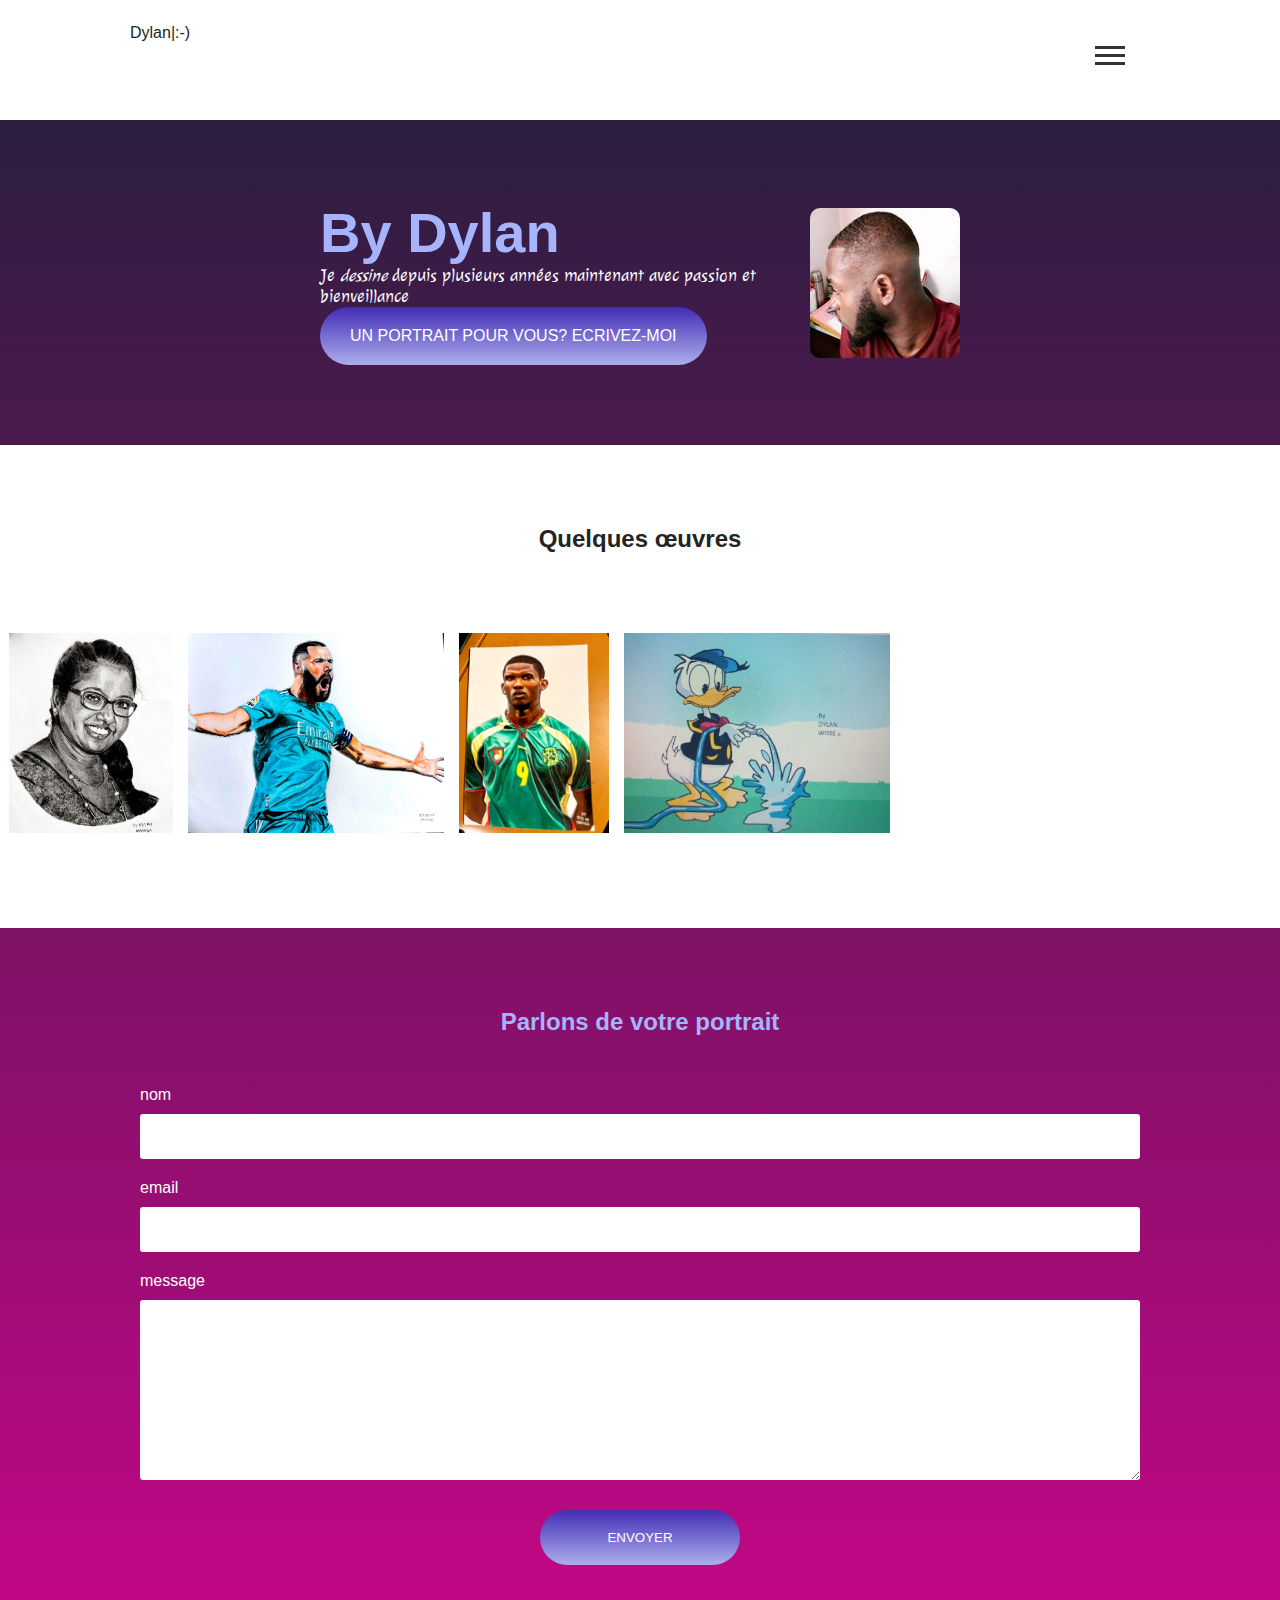
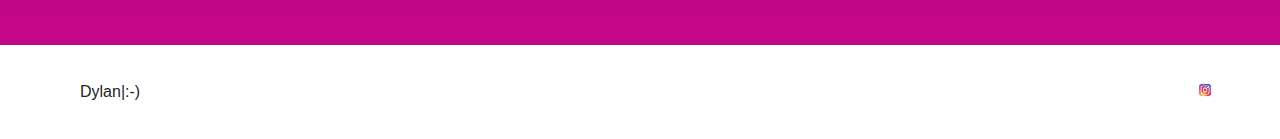
<file: index.html>
<!DOCTYPE html>
<html lang="en">
<head>
    <meta charset="UTF-8">
    <title>Acceuil Dylan ASSANGA</title>
    <link href="style.css" rel="stylesheet">
    <link rel="preconnect" href="https://fonts.googleapis.com">
    <link rel="preconnect" href="https://fonts.gstatic.com" crossorigin>
    <link href="https://fonts.googleapis.com/css2?family=Julee&display=swap" rel="stylesheet">
</head>

<body>
    <header>
        <nav>
            <div class="mon-image">
                <a href="index.html" class="lien-icone">Dylan|:-)</a>
            </div>
            <nav>
                <input type="checkbox" id="burger-menu" />
                <label for="burger-menu" class="menu-icone">
                  <span></span>
                  <span></span>
                  <span></span>
                </label>
                <ul>
                  <li><a href="index.html">Accueil</a></li>
                  <li><a href="a-propos.html">À propos</a></li>
                  <li><a href="portfolio.html">portfolio</a></li>
                </ul>
              </nav>
              
        </nav>
    </header>
    <main>
        <section class="acceuil-introduction">
            <div>
                <h1>By Dylan</h1>
                <p>
                    Je <em>dessine</em> depuis plusieurs années maintenant avec passion et bienveillance
                </p>
                <div class="bout">
                    <a href="#contact" class="cta">UN PORTRAIT POUR VOUS? ECRIVEZ-MOI</a>
                </div>
            </div>
                <img src="moi.jpeg" alt="ma photo"> 
        </section>
        <section class="acceuil-photos">
            <h2>Quelques œuvres</h2>
            
            <div>
                <img src="rihanna.jpg" alt="star">
                        <img src="neymar.jpg" alt="neymar">
                        <img src="mmeChantal.jpg" alt="Directrice_e2c">
                        <img src="benzema.jpg" alt="ballond'or_2022">
                        <img src="etoo.jpg" alt="etoo">
                        <img src="donald.jpg" alt="donald_mickey">
                </div>
           
            
        </section>
        <section id="contact" class="section-contact"> <!------->
            <h2>Parlons de votre portrait</h2>
            <form method="get" action="">
                <div class="form-nom-email">
                    <div= class="form-column">
                        <label for="nom">nom</label>

                        <input type="text" name="nom" id="nom" />
                    </div>
                    <div class="form-column">
                        <label for="email">email</label>
                        <input type="e-mail" name="email" id="email" />
                    </div>
                </div>
                <label for="message">message</label>
                <textarea name="message" id="message" rows="10"></textarea>
                <input type="submit" value="ENVOYER" class="cta" />
            </form>
        </section>

    </main>      
    <footer>
        <a href="index.html" class="lien-icone">
            Dylan|:-)
        </a>
        <div>
            <a target="_blank" href="https://www.instagram.com/dylan_assanga/">
                <img src="insta-mini.png" alt="logo instagram">
            </a>
            </div>
    </footer>

</body>

</html>
</file>
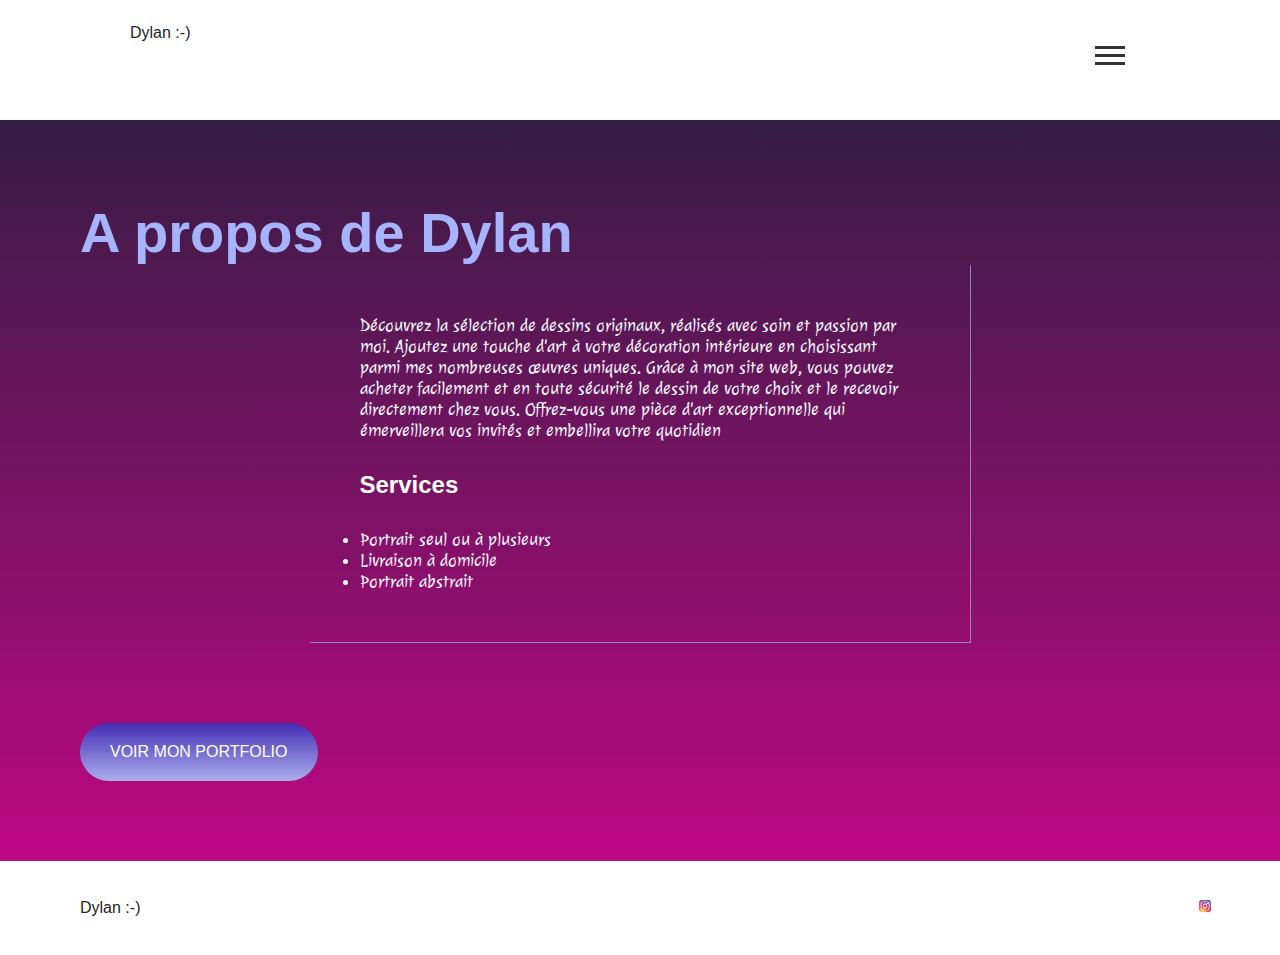
<file: a-propos.html>
<!DOCTYPE html>
<html lang="en">
    
<head>
    <meta charset="UTF-8">
    <title>A propos de Dylan</title>
    <link href="style.css" rel="stylesheet">
    <link rel="preconnect" href="https://fonts.googleapis.com">
    <link rel="preconnect" href="https://fonts.gstatic.com" crossorigin>
    <link href="https://fonts.googleapis.com/css2?family=Julee&display=swap" rel="stylesheet">
</head>

<body>
    <header>
        <nav>
            <div class="mon-image">
                <a href="index.html" class="lien-icone">Dylan :-)</a>
            </div>
            <nav>
                <input type="checkbox" id="burger-menu" />
                <label for="burger-menu" class="menu-icone">
                  <span></span>
                  <span></span>
                  <span></span>
                </label>
                <ul>
                  <li><a href="index.html">Accueil</a></li>
                  <li><a href="a-propos.html">À propos</a></li>
                  <li><a href="portfolio.html">portfolio</a></li>
                </ul>
              </nav>
        </nav>
    </header>
    <main class="a-propos-main">
        <section><!------------>
            <h1>A propos de Dylan</h1>
            <div class="carre-contenu">
                <p>
                    Découvrez la sélection de dessins originaux, réalisés avec soin et passion par moi. Ajoutez une touche d'art à votre décoration intérieure en choisissant parmi mes nombreuses œuvres uniques. Grâce à mon site web, vous pouvez acheter facilement et en toute sécurité le dessin de votre choix et le recevoir directement chez vous. Offrez-vous une pièce d'art exceptionnelle qui émerveillera vos invités et embellira votre quotidien                </p>
                <h2>Services</h2>
                <ul>
                    <li>Portrait seul ou à plusieurs</li>
                    <li>Livraison à domicile</li>
                    <li>Portrait abstrait</li>
                </ul>
            </div>
            <a href="portfolio.html" class="cta">VOIR MON PORTFOLIO</a>
        </section>
    </main>
    <footer>
        <div class="mon-image">
            <a href="index.html" class="lien-icone">
                Dylan :-)
            </a>
        </div>
        <div>
            <a target="_blank" href="https://www.instagram.com/dylan_assanga/" target="_blank">
                <img src="insta-mini.png" alt="logo instagram">
            </a>
        </div>
    </footer>
</body>

</html>
</file>
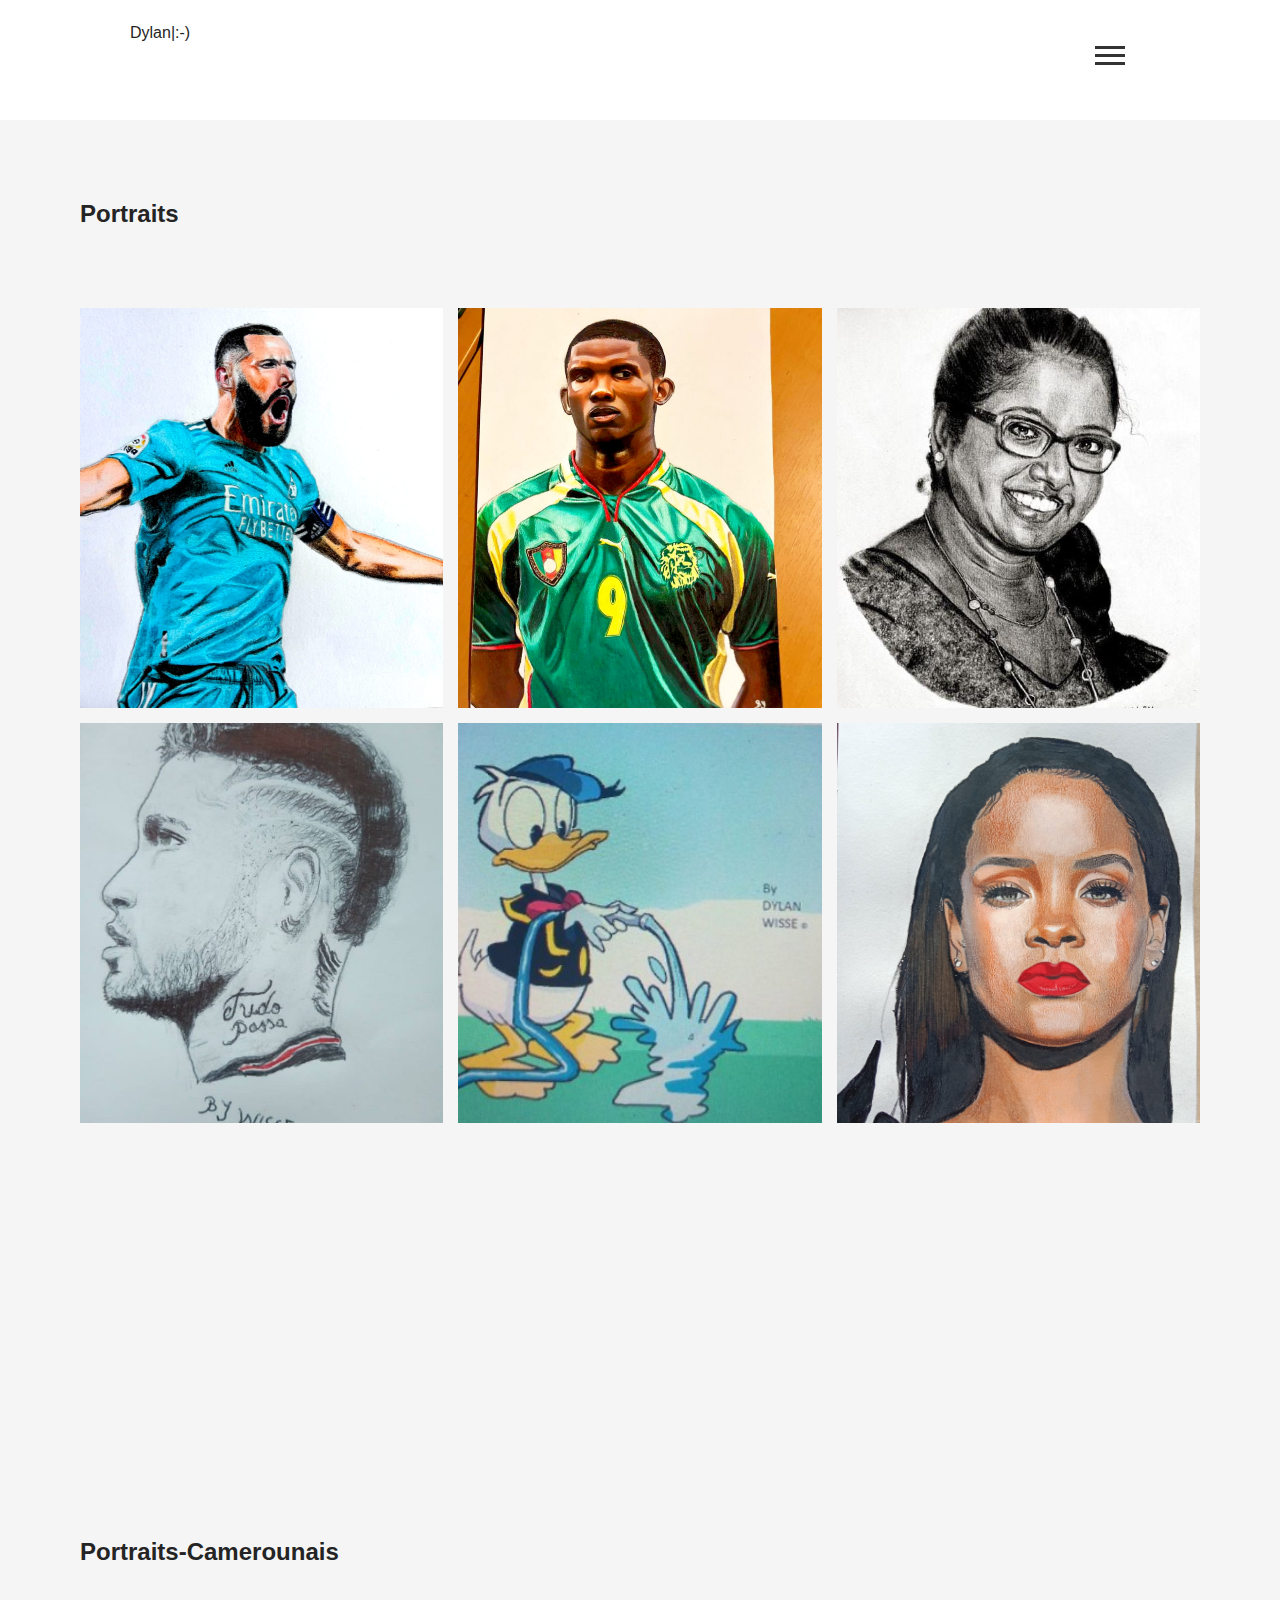
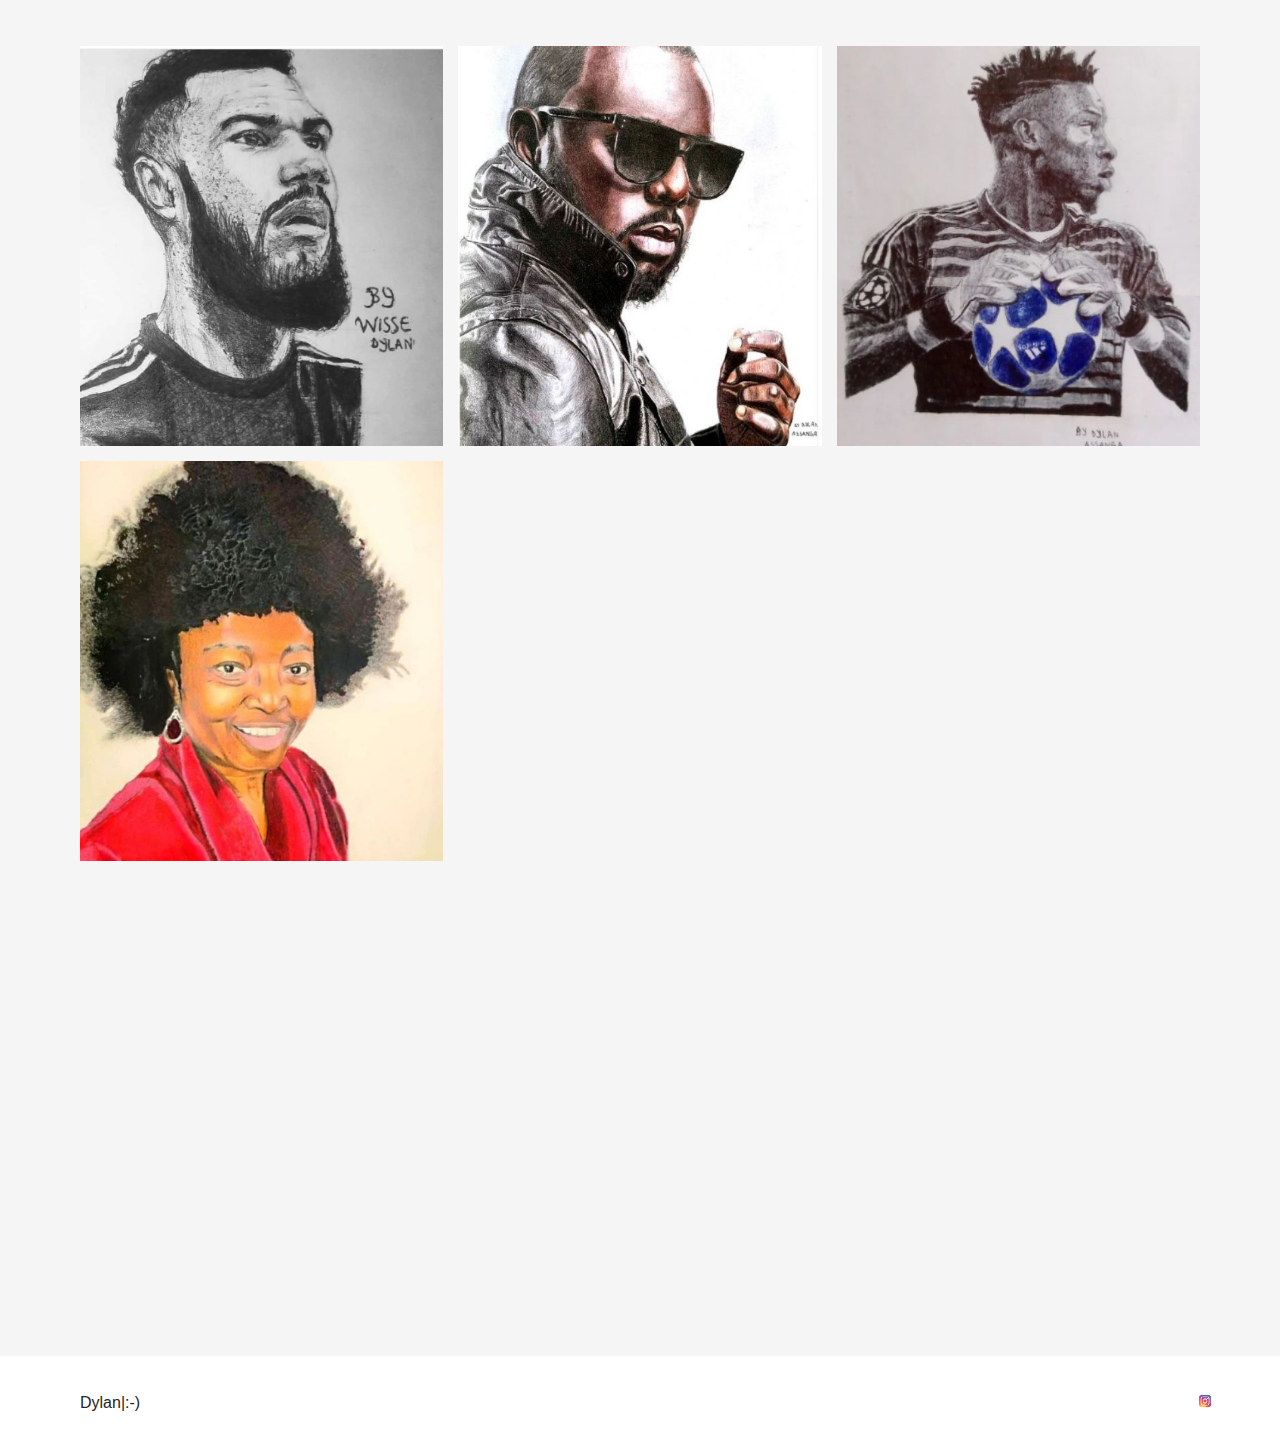
<file: portfolio.html>
<!DOCTYPE html>
<html lang="en">
<head>
    <meta charset="UTF-8">
    <title>portfolio de Dylan</title>
    <link href="style.css" rel="stylesheet">
    <link rel="preconnect" href="https://fonts.googleapis.com">
    <link rel="preconnect" href="https://fonts.gstatic.com" crossorigin>
    <link href="https://fonts.googleapis.com/css2?family=Julee&display=swap" rel="stylesheet">
</head>

<body>
    <header>
        <nav>
            <div class="mon-image">
                <a href="index.html" class="lien-icone">Dylan|:-)</a>
            </div>
            <nav>
                <input type="checkbox" id="burger-menu" />
                <label for="burger-menu" class="menu-icone">
                  <span></span>
                  <span></span>
                  <span></span>
                </label>
                <ul>
                  <li><a href="index.html">Accueil</a></li>
                  <li><a href="a-propos.html">À propos</a></li>
                  <li><a href="portfolio.html">portfolio</a></li>
                </ul>
              </nav>

        </nav>
    </header>
    <main>
        <section class="portfolio-section-photos">
           <h2>Portraits</h2>
           <div class="grid-paysages">
                <a href="benzema.jpg" class="lien-conteneur-photo">
                    <img src="benzema.jpg" alt="ballond'or">
                    <div class="photo-hover">Voir la photo<br> €50.00 </div>
                </a>
                <a href="etoo.jpg" class="lien-conteneur-photo">
                    <img src="etoo.jpg" alt="fecafoot">
                    <div class="photo-hover">Voir la photo<br> €60.00</div>
                </a>
                <a href="mmeChantal.jpg" class="lien-conteneur-photo">
                    <img src="mmeChantal.jpg" alt="Directrice_e2c">
                    <div class="photo-hover">Voir la photo<br> €20.00</div>
                </a>
                <a href="neymar.jpg" class="lien-conteneur-photo">
                    <img src="neymar.jpg" alt="football">
                    <div class="photo-hover">Voir la photo<br> €25.00</div>
                </a>
                <a href="donald.jpg" class="lien-conteneur-photo">
                    <img src="donald.jpg" alt="donald_mickey">
                    <div class="photo-hover">Voir la photo<br> €20.00</div>
                </a>
                <a href="rihanna.jpg" class="lien-conteneur-photo">
                    <img src="rihanna.jpg" alt="star">
                    <div class="photo-hover">Voir la photo<br> €65.00</div>
                </a>
           </div> 
           <h2>Portraits-Camerounais</h2>
           <div class="grid-paysages">
                <a href="choupo.jpg" class="lien-conteneur-photo">
                    <img src="choupo.jpg" alt="star">
                    <div class="photo-hover">Voir la photo<br> €25.00</div>
                </a>
                <a href="gims.jpg" class="lien-conteneur-photo ">
                    <img src="gims.jpg" alt="star">
                    <div class="photo-hover">Voir la photo<br> €65.00</div>
                </a>
                <a href="Onana.jpg" class="lien-conteneur-photo">
                    <img src="Onana.jpg" alt="football">
                    <div class="photo-hover">Voir la photo<br> €50.00</div>
                </a>
                <a href="tata-pauline.jpg" class="lien-conteneur-photo">
                    <img src="tata-pauline.jpg" alt="tata">
                    <div class="photo-hover">Voir la photo<br><br> €20.00</div>
                </a>
            </div>
        </section>
    </main>
    <footer>
        <div class="mon-image">
            <a href="index.html" class="lien-icone">
                Dylan|:-)
            </a>
        </div>
        <div>
            <a target="_blank" href="https://www.instagram.com/dylan_assanga/" target="_blank">
                <img src="insta-mini.png" alt="logo instagram">
            </a>
        </div>
    </footer>
</body>
</html>
</file>
<file: style.css>
*{
    margin: 0;
    padding: 0;
}

body{
    font-family: 'manrope', sans-serif;
    font-size: 1em; 
    background:linear-gradient(#1f2039, #cf058c);
}

a{
    color:#242424;
    text-decoration: none;
}

h1{
    font-size: 3.5em;
    color:#A5B4FC;
    font-family: 'montserrat',sans-serif;
}

h2{
    color: white;    
}

p,
li{
    font-size: 1.1em;
    font-family: 'Julee', cursive;
    color: #f9f8ff;
}

header, 
footer{
    background-color: white;
    padding: 20px 50px ;
}

.mon-image {
    width: 100%;
    height: 90%;
  }
  
  .mon-image img {
    width: 100%;
    height: 50%;
  }

.cta{
    display: inline-block; /*-----*/
    background: linear-gradient(#432cb4, #acaeed);
    border-radius: 50px;
    color:white;
    padding: 20px 30px;
}

a:hover{
    text-decoration: underline; 
 }

.cta :hover{
    text-decoration: none;
    background:linear-gradient(#696484,#8788BA );
}
 
.lien-icone {
    margin-left: 30px;    
  }

.lien-icone:hover{
    opacity: 0.5;
}

section{
    padding: 80px;
}

footer,
nav{
display: flex;
flex-direction: row;
align-items: center;
justify-content: space-between;
}

.carre-contenu{
    border-right: 1px solid #8e86b5;
    border-bottom: 1px solid #8e86b5;
    padding: 50px;
    width: 50%;
    margin:auto;
    margin-bottom: 80px;
}

.carre-contenu h2{
    margin-top: 30px;
}

.carre-contenu ul{
margin-top: 30px;
}

.carre-contenu + div {
    text-align: center;
  }

  .a-propos-main{
    margin: auto;
}

.section-contact h2 {
    color: #a5b4fc;
    text-align: center;
    margin-bottom: 50px;
  }
  
  form {
    display: flex;
    flex-direction: column;
    max-width:  1000px;
    margin: auto;
    color: white;
  }
  
  .form-nom-email {
    display: flex;
    flex-direction: row;
    gap: 20px;
  }
  
  .form-column {
    flex: 1;
    display: flex;
    flex-direction: column;
    margin-bottom: 20px;
  }

  input,
  textarea {
    padding: 15px;
    border-radius: 3px;
    border: none;
  }
  
  label {
    margin-bottom: 10px;
  }
  
  input[type='submit'] { /*----*/
    width: 200px;
    margin: auto;
    margin-top: 30px;
  }

.acceuil-photos{
    background-color: white;
    padding:80px;
}

.acceuil-photos h2{
color: #242424;
text-align:center;
margin-bottom: 80px;
}

.acceuil-photos div{
    display: flex;
    flex-direction: row;/*disposition ds un conteneur flexible*/
    gap: 15px; /*Permet d'espacer les elements entre eux*/
    justify-content: center;/*--------------*/
    margin-bottom: 15px;
    width: 400px;
    height: 200px;
}

.acceuil-introduction{
    display: flex;
    flex-direction:row ;
    width: 50%;
    align-items: center;/*-----*/
    margin: auto;       /*centrer hor/verticalement*/
}

.accueil-introduction h1 {
    margin-bottom: 15px;
  }
  
  .accueil-introduction p {
    margin-bottom: 30px;
  }
  
  .accueil-introduction div {
    padding-right: 80px;
  }

.portfolio-section-photos {
    background-color:whitesmoke;
}

.portfolio-section-photos h2{
    color: #242424;
    margin-bottom: 80px;
}

.grid-paysages {
    display: grid;
    grid-template-columns: 1fr 1fr 1fr;
    grid-template-rows: 400px 400px 400px;/*-----taille des grilles imaginaires-----*/
    gap: 15px;
}

.grid-portraits{
    display: grid;
    grid-template-columns: 1fr 1fr 1fr;
    grid-template-rows: 400px 400px;
    gap: 15px;
}

.grid-paysages img,
.grid-portraits img{
    width: 100%;
    height: 100%;
    object-fit: cover; /*------*/
}

.lien-conteneur-photo{
    position: relative;
}

.photo-hover{
    position: absolute; /*--------*/
    top:0;
    left: 0;
    right: 0;
    bottom: 0;
    display: flex;  
    align-items: center; /*--------*/
    justify-content: center;/*------*/
    font-size: 1.5em;
    color: white;
    background-color: rgba(0, 0, 0, 0.7);
    display: none; /*-Pour masquer les elements-*/
}

.lien-conteneur-photo:hover .photo-hover {
    display: flex;
  }

.acceuil-introduction img{
    border-radius: 10px;
}

footer img{
    width: 50px;
    height: 50px;
}

 
 
@media screen and (max-width: 996px) {
    .grid-paysages {
      grid-template-columns: 1fr;
      gap: 15px;
    }
  
    .grid-portraits {
      grid-template-columns: 1fr;
      gap: 15px;
    }
  }

  @media screen and (max-width: 996px) {
    header nav {
      flex-direction: column;
      align-items: center;
      justify-content: center;
    }
  
    header nav img {
      margin-bottom: 20px;
    }
  
    header,
    footer {
      padding: 20px 20px;
    }
  
    h1 {
      font-size: 2em;
    }
  
    section {
      padding: 50px 20px 50px 20px;
    }
  
    nav a {
      margin-left: 10px;
      margin-right: 10px;
    }
  }

  nav {
    display: flex;
    justify-content: space-between;
    align-items: right;
    height: 80px;
    padding: 0 50px;
    background-color: #fff;
  }
  
  nav label {
    display: block; /*------*/
    cursor: pointer;/*------*/
  }
  
  nav span {
    display: block;
    width: 30px;
    height: 3px;
    margin: 5px;
    background-color: #333;
    transition: all 0.9s ease-in-out;
  }
  
  nav input[type="checkbox"] {
    display: none;
  }
  
  nav input[type="checkbox"]:checked ~ ul {
    opacity: 1;
    visibility: visible;
  }
  
  nav input[type="checkbox"]:checked ~ label span:nth-of-type(1) {
    transform: rotate(45deg) translate(5px, 5px);
  }
  
  nav input[type="checkbox"]:checked ~ label span:nth-of-type(2) {
    opacity: 0;
  }
  
  nav input[type="checkbox"]:checked ~ label span:nth-of-type(3) {
    transform: rotate(-45deg) translate(5px, -5px);
  }
  nav ul {
    position: absolute;
    top: 80px;
    left: 0;
    width: 100%;
    opacity: 0;
    visibility: hidden;
    transition: all 0.3s ease-in-out;
    background-color: #fff;
    box-shadow: 0 5px 10px rgba(0, 0, 0, 0.1);
  }
  
  nav ul li {
    display: block;
    text-align: right;
    margin: 20px 0;
  }
  nav ul li a {
    font-size: 20px;
    color: #333;
    text-transform: uppercase;
    text-decoration: none;
    transition: all 0.3s ease-in-out;
  }
  
  nav ul li a:hover {
    color: purple;
  }

  .menu-icon {
    display: inline-block;
    cursor: pointer;
    float: right;
  }

  .slider {
    display: flex;
    width: 500px;
    height: 300px;
    position: relative;
    overflow: hidden;  
    animation-duration: 10s;
    animation-name: mes-images;
    animation-iteration-count: infinite;
  }
  
#carrousel{
  width: 640px;
  overflow: auto;
}


  .slider img {
    position: absolute;
    top: 0;
    left: 0;
    width: 30px;
    height: 30px;
    opacity: 0;
    animation: slide 20s infinite;
  }

  .slider img:first-of-type {
    opacity: 1;
  }
  
  @keyframes mes-images  {
    0% {
      transform: translateX(0);
    }
    25% {
      transform: translateX(-640px);
    }
    50% {
      transform: translateX(-1280px);

    }
    75% {
      transform: translateX(-1920);
    }
    100% {
      transform: translateX(0);
    }
  }
</file>
